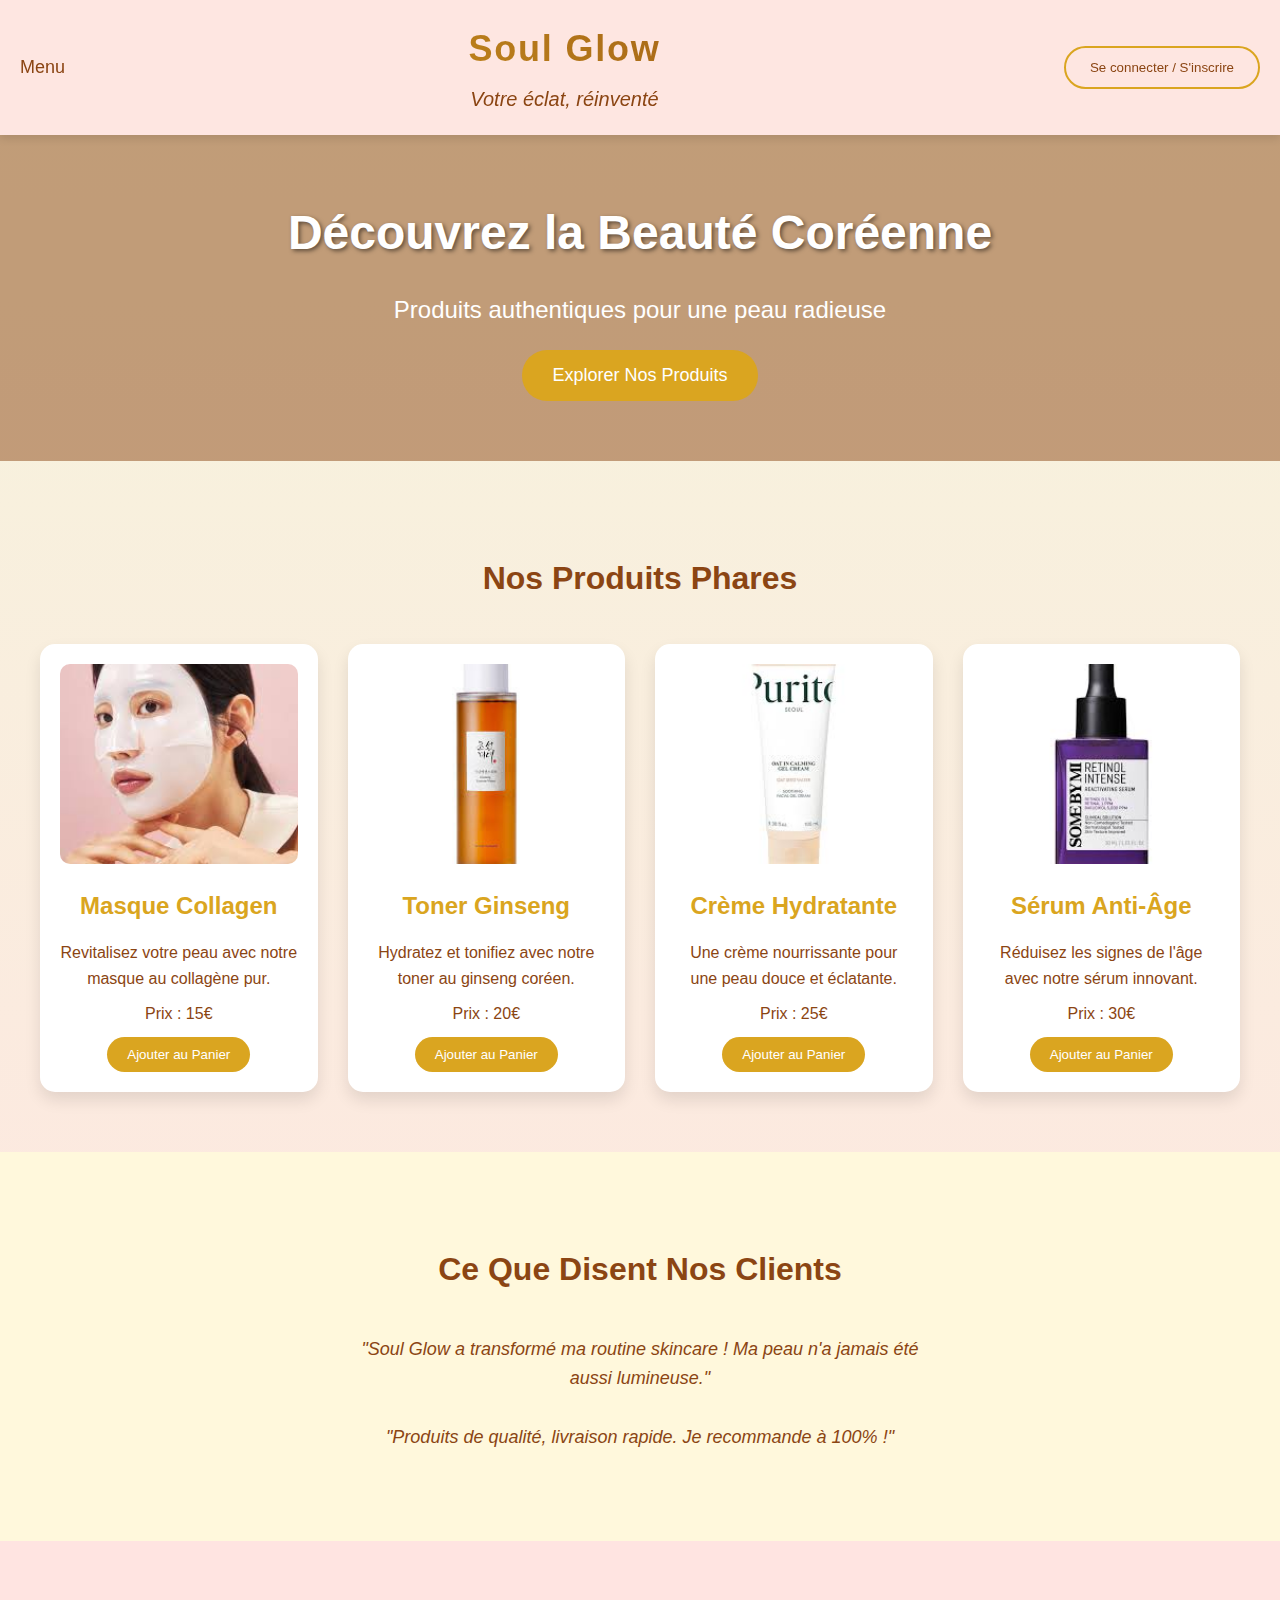
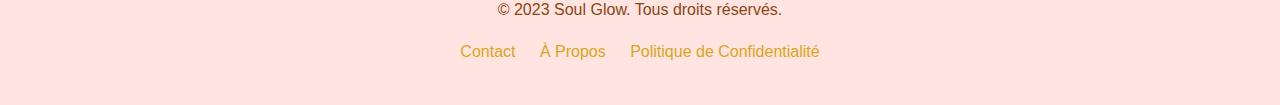
<file: index.html>
<!DOCTYPE html> 
<html>
<head>
<meta http-equiv="Content-Type" 
content="text/html; charset=UTF-8" />
<meta name="viewport" content="width=device-width, initial-scale=1.0">
<title>Soul Glow</title> 
<link href="messtyles.css"media="all"rel="stylesheet"type="text/css"/>
<link href="messtyles copie.css"media="all"rel="stylesheet"type="text/css"/>

</head>
<body>
    <!-- Header -->
    <header>
        <nav>
            Menu
            <div class="dropdown">
                <a href="Masques.html">Masques</a>
                <a href="toners.html">Toners</a>
                <a href="cremes.html">Crèmes</a>
                <a href="serums.html">Sérums</a>
            </div>
        </nav>
        <div class="title-section">
            <h1>Soul Glow</h1>
            <p class="slogan">Votre éclat, réinventé</p>
        </div>
        <button class="auth-button">Se connecter / S'inscrire</button>
    </header>

    <!-- Hero Section -->
    <section class="hero">
        <h2>Découvrez la Beauté Coréenne</h2>
        <p>Produits authentiques pour une peau radieuse</p>
        <button class="cta-button">Explorer Nos Produits</button>
    </section>

    <!-- Products Section -->
    <section class="products" id="products">
        <h3>Nos Produits Phares</h3>
        <div class="product-grid">
            <div class="product">
                <img src="img/masque collagene.jpeg" alt= "masque collagen">
                <h4>Masque Collagen</h4>
                <p>Revitalisez votre peau avec notre masque au collagène pur.</p>
                <p>Prix : 15€</p>
                <button>Ajouter au Panier</button>
            </div>
            <div class="product">
                <img src="img/Toner ginseng.jpeg"="Toner Ginseng">
                <h4>Toner Ginseng</h4>
                <p>Hydratez et tonifiez avec notre toner au ginseng coréen.</p>
                <p>Prix : 20€</p>
                <button>Ajouter au Panier</button>
            </div>
            <div class="product">
                <img src="img/Creme hydratante.jpeg" alt="Crème Hydratante">
                <h4>Crème Hydratante</h4>
                <p>Une crème nourrissante pour une peau douce et éclatante.</p>
                <p>Prix : 25€</p>
                <button>Ajouter au Panier</button>
            </div>
            <div class="product">
                <img src="img/serum anti age .jpeg" alt="Sérum Anti-Âge">
                <h4>Sérum Anti-Âge</h4>
                <p>Réduisez les signes de l'âge avec notre sérum innovant.</p>
                <p>Prix : 30€</p>
                <button>Ajouter au Panier</button>
            </div>
        </div>
    </section>

    <!-- Testimonials Section -->
    <section class="testimonials">
        <h3>Ce Que Disent Nos Clients</h3>
        <div class="testimonial">"Soul Glow a transformé ma routine skincare ! Ma peau n'a jamais été aussi lumineuse."</div>
        <div class="testimonial">"Produits de qualité, livraison rapide. Je recommande à 100% !"</div>
    </section>

    <!-- Footer -->
    <footer>
        <p>&copy; 2023 Soul Glow. Tous droits réservés.</p>
        <a href="#contact">Contact</a>
        <a href="#about">À Propos</a>
        <a href="#privacy">Politique de Confidentialité</a>
    </footer>


   
</body>
</html>
</file>
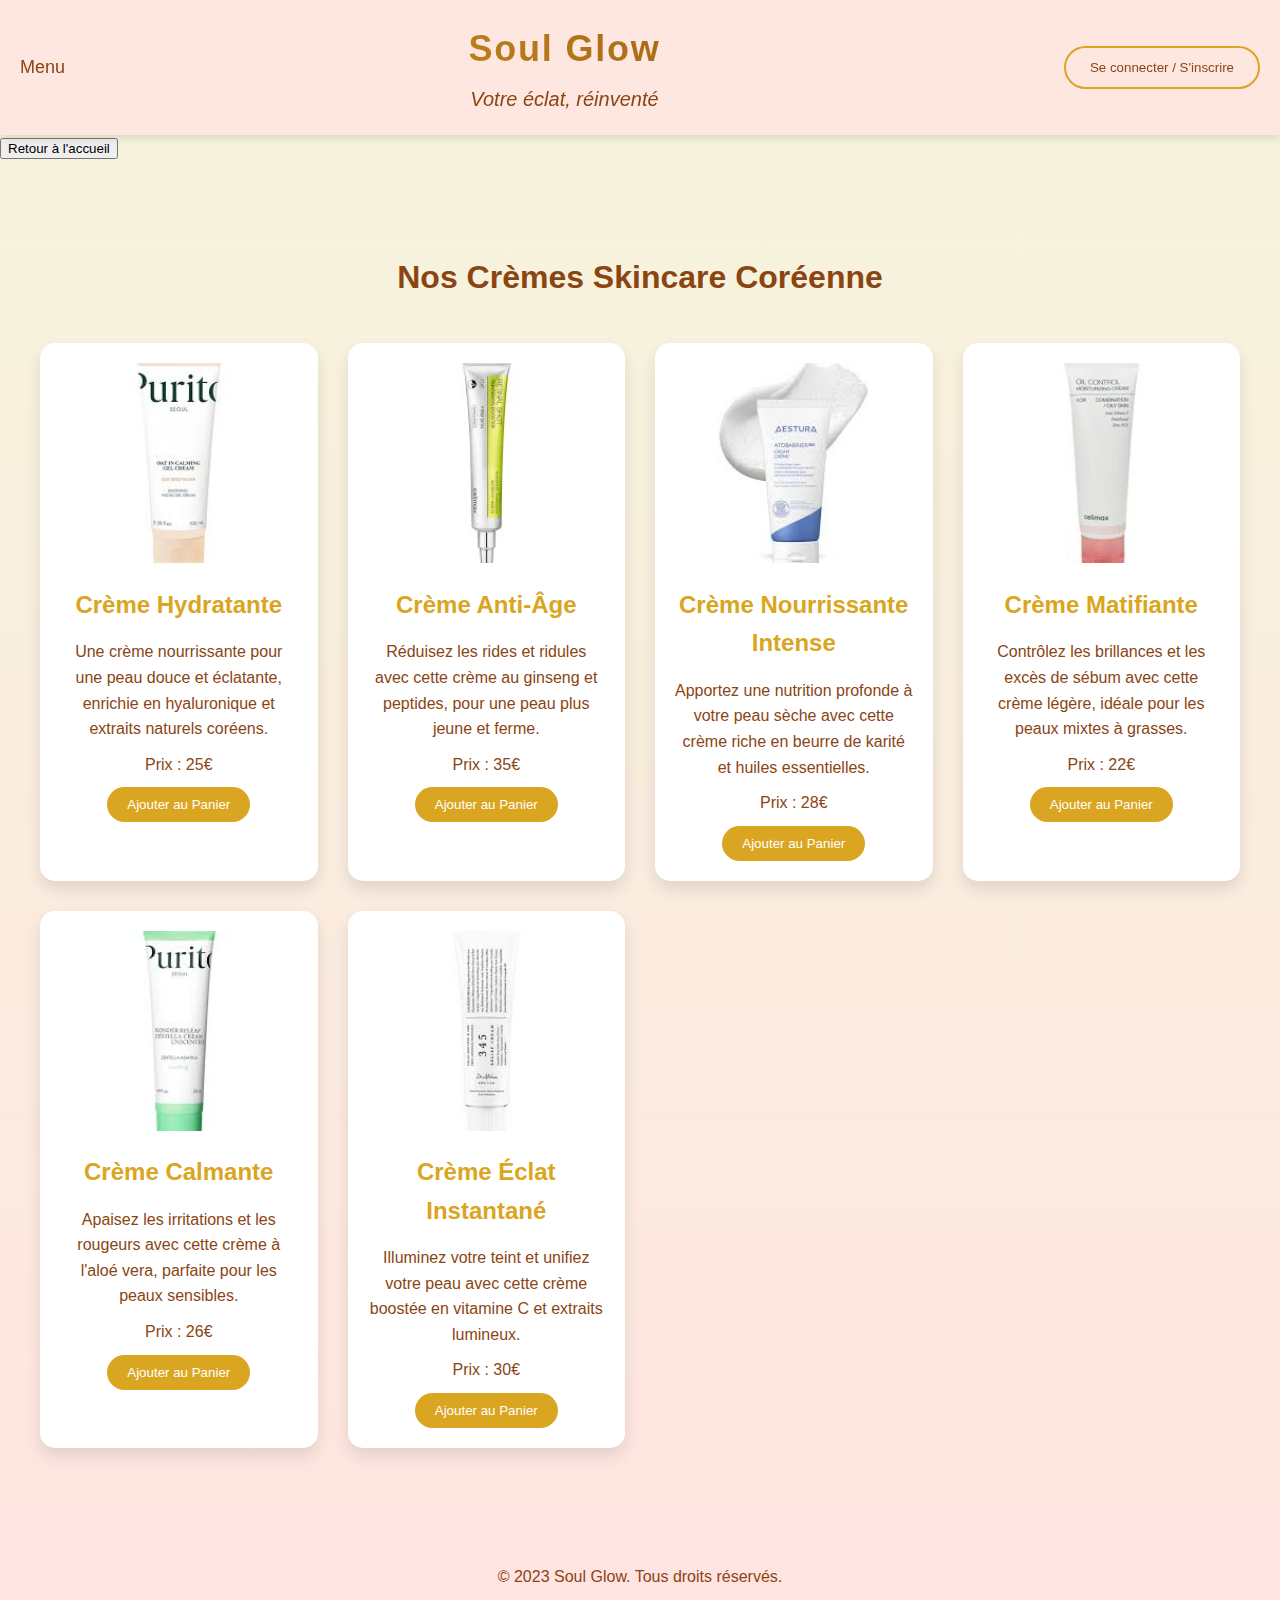
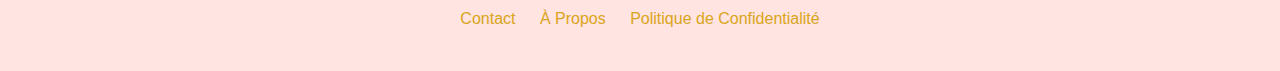
<file: cremes.html>
<!DOCTYPE html> 
<html>
<head>
<meta http-equiv="Content-Type" 
content="text/html; charset=UTF-8" />
<title>Soul Glow</title> 
<link href="messtyles.css"media="all"rel="stylesheet"type="text/css"/>
<link href="messtyles copie.css"media="all"rel="stylesheet"type="text/css"/>
    
</head>
<body>
    <!-- Header -->
    <header>
        <nav>
            Menu
            <div class="dropdown">
                <a href="Masques.html">Masques</a>
                <a href="toners.html">Toners</a>
                <a href="cremes.html">Crèmes</a>
                <a href="serums.html">Sérums</a>
            </div>
        </nav>
        <div class="title-section">
            <h1>Soul Glow</h1>
            <p class="slogan">Votre éclat, réinventé</p>
        </div>
        <button class="auth-button">Se connecter / S'inscrire</button>
    </header>

    <!-- Back Button -->
    <button class="back-button" onclick="window.location.href='SoulGlow.html'">Retour à l'accueil</button>

    <!-- Products Section -->
    <section class="products">
        <h3>Nos Crèmes Skincare Coréenne</h3>
        <div class="product-grid">
            <div class="product">
                <img src="img/Creme hydratante.jpeg" alt="Crème Hydratante">
                <h4>Crème Hydratante</h4>
                <p>Une crème nourrissante pour une peau douce et éclatante, enrichie en hyaluronique et extraits naturels coréens.</p>
                <p>Prix : 25€</p>
                <button onclick="addToCart('Crème Hydratante', 25)">Ajouter au Panier</button>
            </div>
            <div class="product">
                <img src="img/creme anti age .jpeg" alt="Crème Anti-Âge">
                <h4>Crème Anti-Âge</h4>
                <p>Réduisez les rides et ridules avec cette crème au ginseng et peptides, pour une peau plus jeune et ferme.</p>
                <p>Prix : 35€</p>
                <button onclick="addToCart('Crème Anti-Âge', 35)">Ajouter au Panier</button>
            </div>
            <div class="product">
                <img src="img/creme nourissante intense .jpeg" alt="Crème Nourrissante">
                <h4>Crème Nourrissante Intense</h4>
                <p>Apportez une nutrition profonde à votre peau sèche avec cette crème riche en beurre de karité et huiles essentielles.</p>
                <p>Prix : 28€</p>
                <button onclick="addToCart('Crème Nourrissante Intense', 28)">Ajouter au Panier</button>
            </div>
            <div class="product">
                <img src="img/creme matifiant .jpeg" alt="Crème Matifiante">
                <h4>Crème Matifiante</h4>
                <p>Contrôlez les brillances et les excès de sébum avec cette crème légère, idéale pour les peaux mixtes à grasses.</p>
                <p>Prix : 22€</p>
                <button onclick="addToCart('Crème Matifiante', 22)">Ajouter au Panier</button>
            </div>
            <div class="product">
                <img src="img/creme calmante.jpeg" alt="Crème Calmante">
                <h4>Crème Calmante</h4>
                <p>Apaisez les irritations et les rougeurs avec cette crème à l'aloé vera, parfaite pour les peaux sensibles.</p>
                <p>Prix : 26€</p>
                <button onclick="addToCart('Crème Calmante', 26)">Ajouter au Panier</button>
            </div>
            <div class="product">
                <img src="img/creme eclat .jpeg" alt="Crème Éclat">
                <h4>Crème Éclat Instantané</h4>
                <p>Illuminez votre teint et unifiez votre peau avec cette crème boostée en vitamine C et extraits lumineux.</p>
                <p>Prix : 30€</p>
                <button onclick="addToCart('Crème Éclat Instantané', 30)">Ajouter au Panier</button>
            </div>
        </div>
    </section>

    <!-- Footer -->
    <footer>
        <p>&copy; 2023 Soul Glow. Tous droits réservés.</p>
        <a href="#contact">Contact</a>
        <a href="#about">À Propos</a>
        <a href="#privacy">Politique de Confidentialité</a>
    </footer>

    
</body>
</html>
</file>
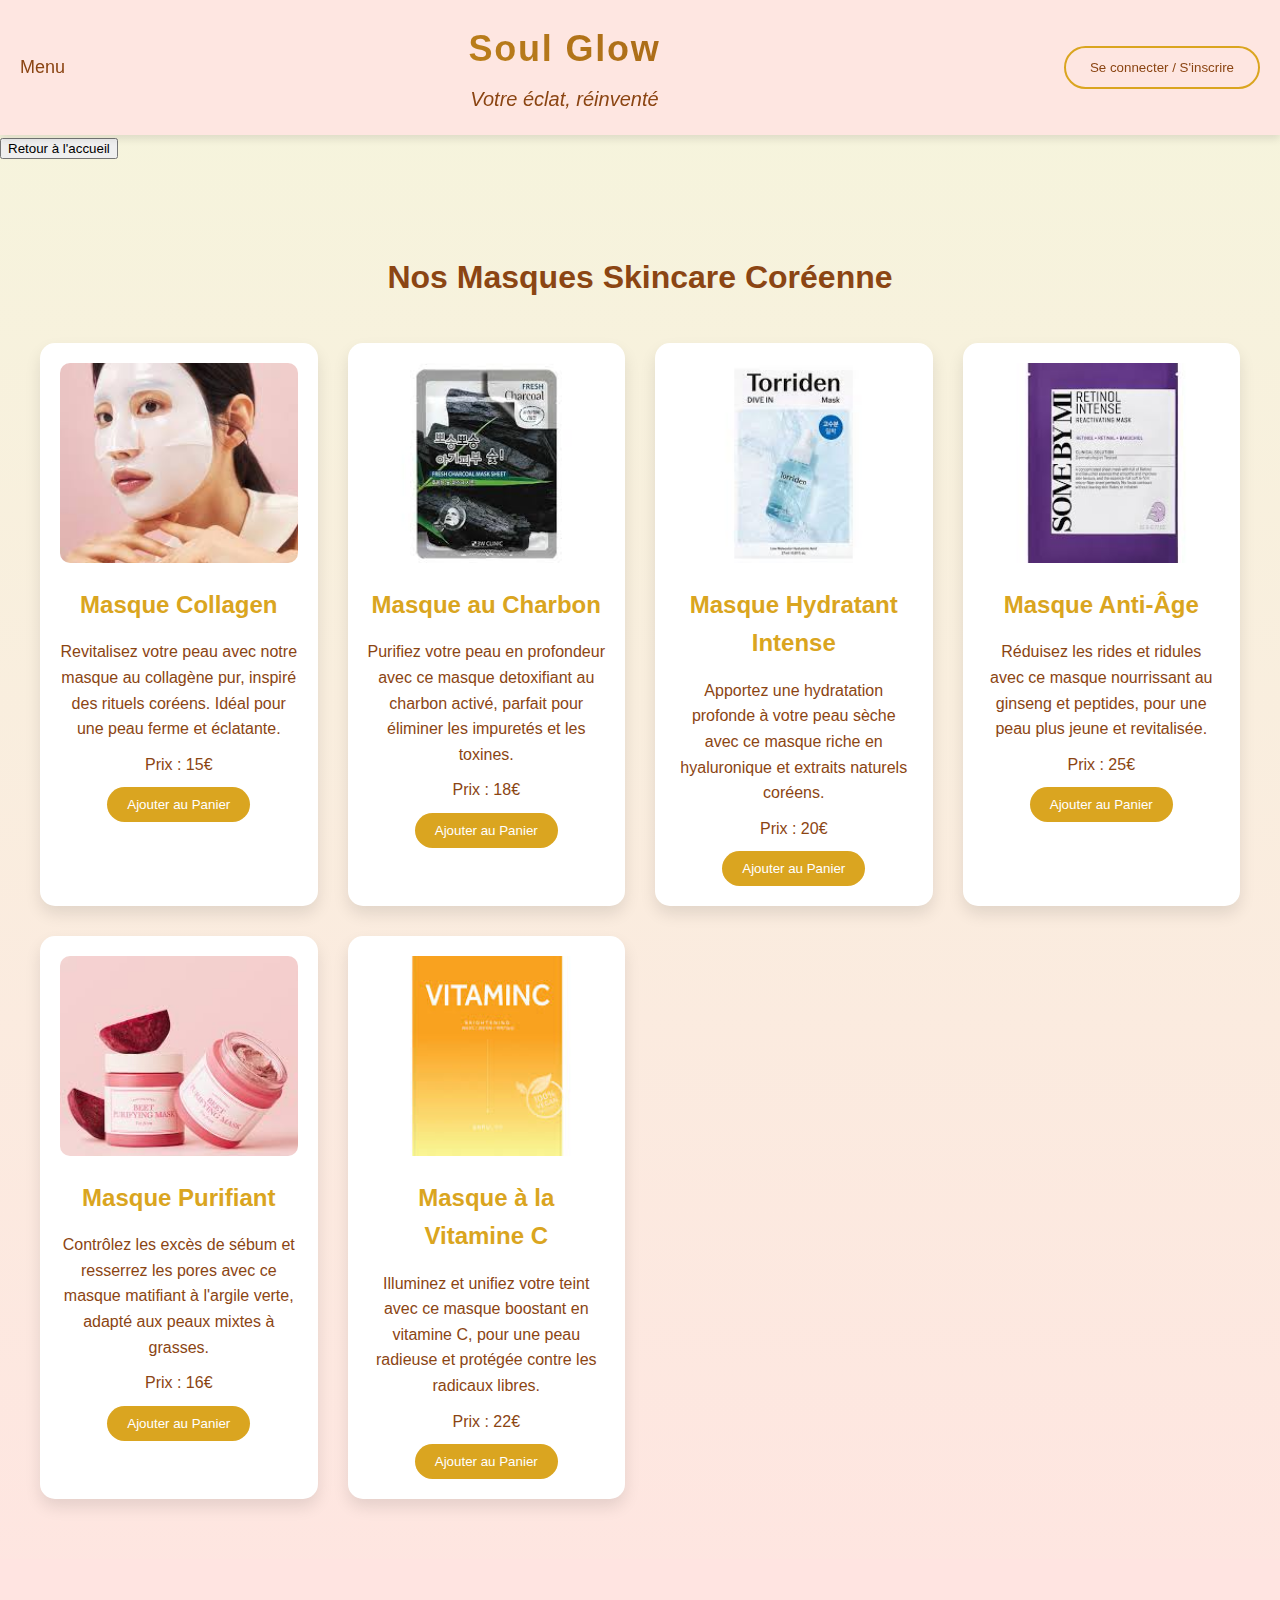
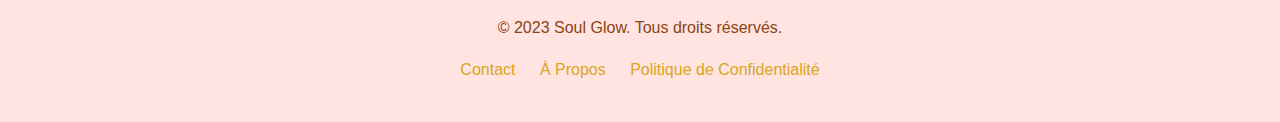
<file: Masques.html>
<!DOCTYPE html> 
<html>
<head>
<meta http-equiv="Content-Type" 
content="text/html; charset=UTF-8" />
<title>Soul Glow</title> 
<link href="messtyles.css"media="all"rel="stylesheet"type="text/css"/>
<link href="messtyles copie.css"media="all"rel="stylesheet"type="text/css"/>
    
</head>
<body>
    <!-- Header -->
    <header>
        <nav>
            Menu
            <div class="dropdown">
                <a href="Masques.html">Masques</a>
                <a href="toners.html">Toners</a>
                <a href="cremes.html">Crèmes</a>
                <a href="serums.html">Sérums</a>
            </div>
        </nav>
        <div class="title-section">
            <h1>Soul Glow</h1>
            <p class="slogan">Votre éclat, réinventé</p>
        </div>
        <button class="auth-button">Se connecter / S'inscrire</button>
    </header>

    <!-- Back Button -->
    <button class="back-button" onclick="window.location.href='SoulGlow.html'">Retour à l'accueil</button>

    <!-- Products Section -->
    <section class="products">
        <h3>Nos Masques Skincare Coréenne</h3>
        <div class="product-grid">
            <div class="product">
                <img src="img/masque collagene.jpeg" alt="Masque Collagen">
                <h4>Masque Collagen</h4>
                <p>Revitalisez votre peau avec notre masque au collagène pur, inspiré des rituels coréens. Idéal pour une peau ferme et éclatante.</p>
                <p>Prix : 15€</p>
                <button>Ajouter au Panier</button>
            </div>
            <div class="product">
                <img src="img/masque charbon.jpeg" alt="Masque au Charbon">
                <h4>Masque au Charbon</h4>
                <p>Purifiez votre peau en profondeur avec ce masque detoxifiant au charbon activé, parfait pour éliminer les impuretés et les toxines.</p>
                <p>Prix : 18€</p>
                <button>Ajouter au Panier</button>
            </div>
            <div class="product">
                <img src="img/masque hydratante .jpeg" alt="Masque Hydratant">
                <h4>Masque Hydratant Intense</h4>
                <p>Apportez une hydratation profonde à votre peau sèche avec ce masque riche en hyaluronique et extraits naturels coréens.</p>
                <p>Prix : 20€</p>
                <button>Ajouter au Panier</button>
            </div>
            <div class="product">
                <img src="img/masque anti-age.jpeg" alt="Masque Anti-Âge">
                <h4>Masque Anti-Âge</h4>
                <p>Réduisez les rides et ridules avec ce masque nourrissant au ginseng et peptides, pour une peau plus jeune et revitalisée.</p>
                <p>Prix : 25€</p>
                <button>Ajouter au Panier</button>
            </div>
            <div class="product">
                <img src="img/masque purifiant .jpeg" alt="Masque Purifiant">
                <h4>Masque Purifiant</h4>
                <p>Contrôlez les excès de sébum et resserrez les pores avec ce masque matifiant à l'argile verte, adapté aux peaux mixtes à grasses.</p>
                <p>Prix : 16€</p>
                <button>Ajouter au Panier</button>
            </div>
            <div class="product">
                <img src="img/masque vitamin c.jpeg" alt="Masque Vitamine C">
                <h4>Masque à la Vitamine C</h4>
                <p>Illuminez et unifiez votre teint avec ce masque boostant en vitamine C, pour une peau radieuse et protégée contre les radicaux libres.</p>
                <p>Prix : 22€</p>
                <button>Ajouter au Panier</button>
            </div>
        </div>
    </section>

    <!-- Footer -->
    <footer>
        <p>&copy; 2023 Soul Glow. Tous droits réservés.</p>
        <a href="#contact">Contact</a>
        <a href="#about">À Propos</a>
        <a href="#privacy">Politique de Confidentialité</a>
    </footer>


    
</body>
</html>
</file>
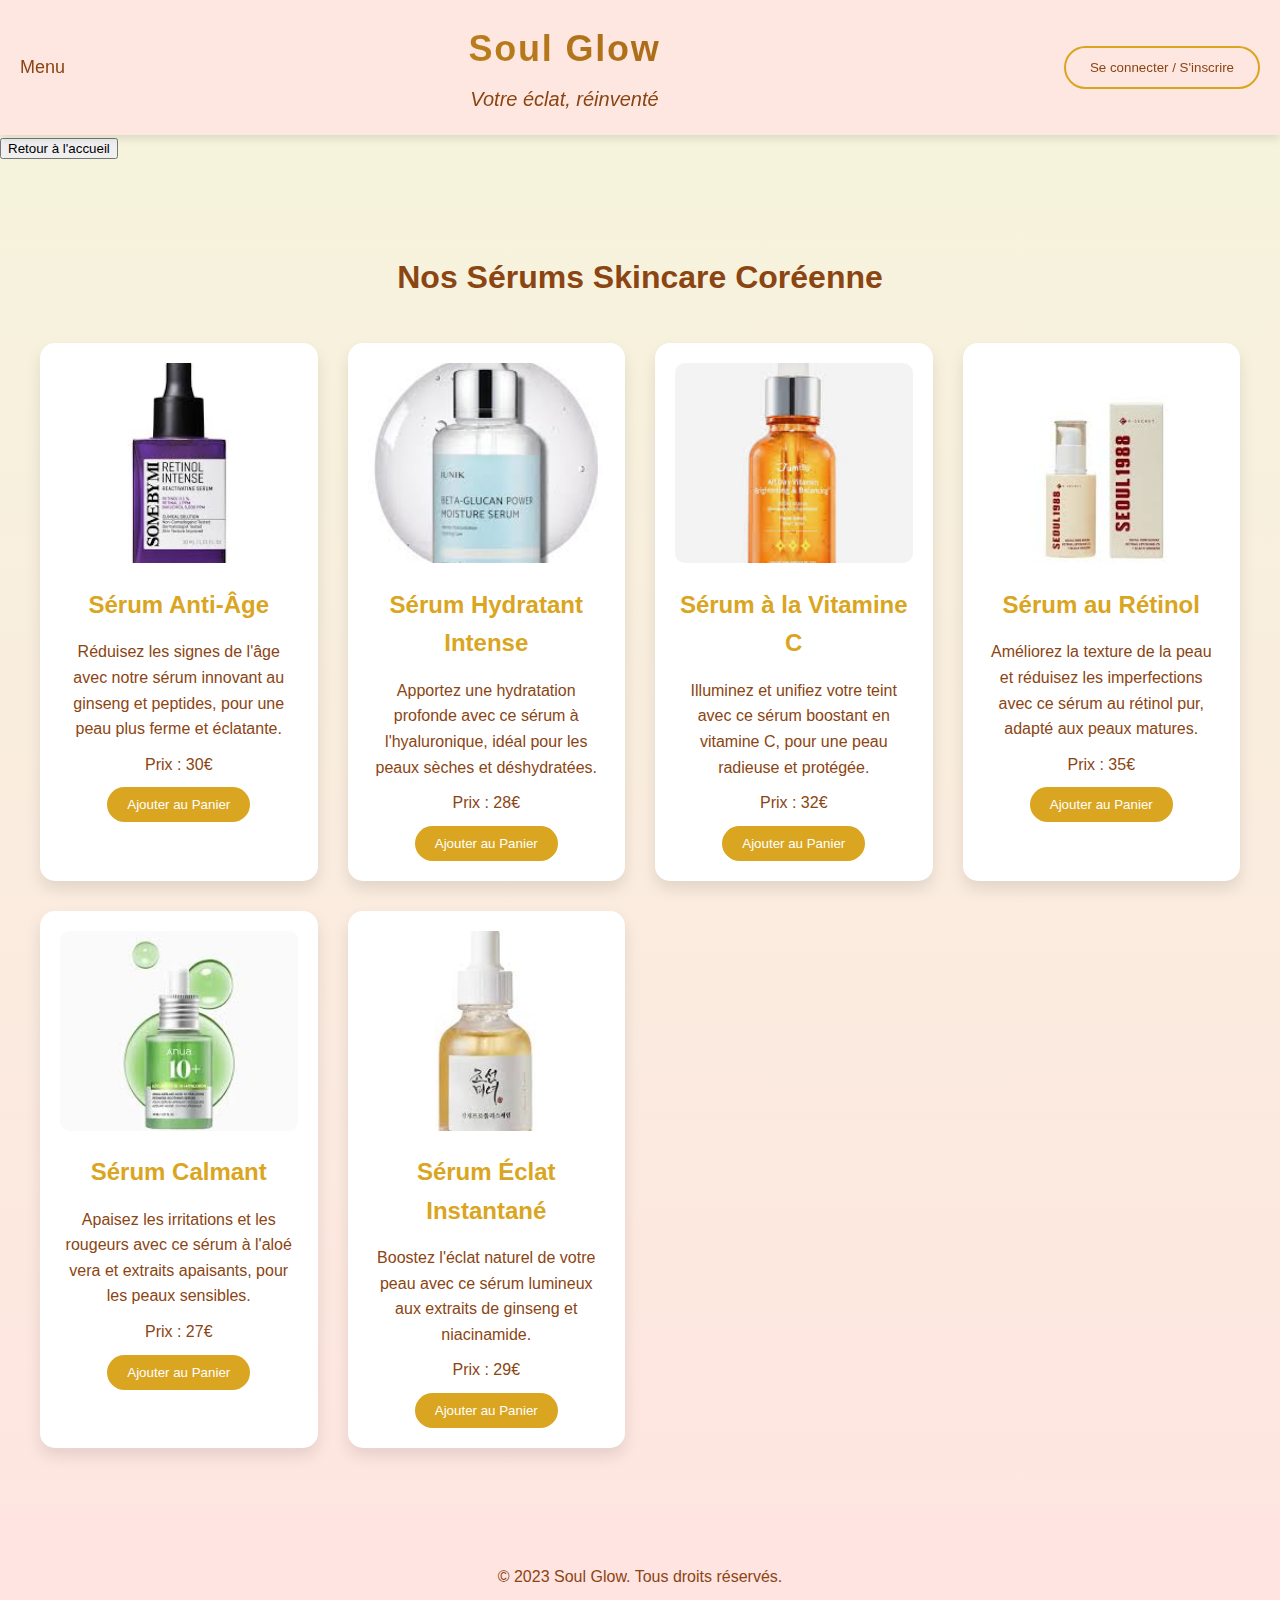
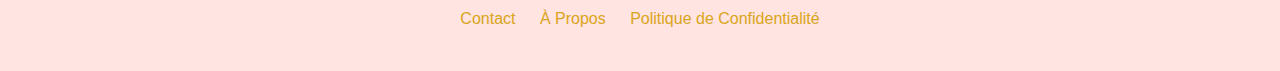
<file: serums.html>
<!DOCTYPE html> 
<html>
<head>
<meta http-equiv="Content-Type" 
content="text/html; charset=UTF-8" />
<title>Soul Glow</title> 
<link href="messtyles.css"media="all"rel="stylesheet"type="text/css"/>
<link href="messtyles copie.css"media="all"rel="stylesheet"type="text/css"/>
    
</head>
<body>
    <!-- Header -->
    <header>
        <nav>
            Menu
            <div class="dropdown">
                <a href="Masques.html">Masques</a>
                <a href="toners.html">Toners</a>
                <a href="cremes.html">Crèmes</a>
                <a href="serums.html">Sérums</a>
            </div>
        </nav>
        <div class="title-section">
            <h1>Soul Glow</h1>
            <p class="slogan">Votre éclat, réinventé</p>
        </div>
        <button class="auth-button">Se connecter / S'inscrire</button>
    </header>

    <!-- Back Button -->
    <button class="back-button" onclick="window.location.href='SoulGlow.html'">Retour à l'accueil</button>
    <!-- Products Section -->
    <section class="products">
        <h3>Nos Sérums Skincare Coréenne</h3>
        <div class="product-grid">
            <div class="product">
                <img src="img/serum anti age .jpeg" alt="Sérum Anti-Âge">
                <h4>Sérum Anti-Âge</h4>
                <p>Réduisez les signes de l'âge avec notre sérum innovant au ginseng et peptides, pour une peau plus ferme et éclatante.</p>
                <p>Prix : 30€</p>
                <button onclick="addToCart('Sérum Anti-Âge', 30)">Ajouter au Panier</button>
            </div>
            <div class="product">
                <img src="img/serum hydratant intense.jpeg" alt="Sérum Hydratant">
                <h4>Sérum Hydratant Intense</h4>
                <p>Apportez une hydratation profonde avec ce sérum à l'hyaluronique, idéal pour les peaux sèches et déshydratées.</p>
                <p>Prix : 28€</p>
                <button onclick="addToCart('Sérum Hydratant Intense', 28)">Ajouter au Panier</button>
            </div>
            <div class="product">
                <img src="img/serum vitamin c.jpeg" alt="Sérum Vitamine C">
                <h4>Sérum à la Vitamine C</h4>
                <p>Illuminez et unifiez votre teint avec ce sérum boostant en vitamine C, pour une peau radieuse et protégée.</p>
                <p>Prix : 32€</p>
                <button onclick="addToCart('Sérum à la Vitamine C', 32)">Ajouter au Panier</button>
            </div>
            <div class="product">
                <img src="img/serum retinol.jpeg" alt="Sérum Rétinol">
                <h4>Sérum au Rétinol</h4>
                <p>Améliorez la texture de la peau et réduisez les imperfections avec ce sérum au rétinol pur, adapté aux peaux matures.</p>
                <p>Prix : 35€</p>
                <button onclick="addToCart('Sérum au Rétinol', 35)">Ajouter au Panier</button>
            </div>
            <div class="product">
                <img src="img/serum calmant.jpeg" alt="Sérum Calmant">
                <h4>Sérum Calmant</h4>
                <p>Apaisez les irritations et les rougeurs avec ce sérum à l'aloé vera et extraits apaisants, pour les peaux sensibles.</p>
                <p>Prix : 27€</p>
                <button onclick="addToCart('Sérum Calmant', 27)">Ajouter au Panier</button>
            </div>
            <div class="product">
                <img src="img/serum eclat .jpeg" alt="Sérum Éclat">
                <h4>Sérum Éclat Instantané</h4>
                <p>Boostez l'éclat naturel de votre peau avec ce sérum lumineux aux extraits de ginseng et niacinamide.</p>
                <p>Prix : 29€</p>
                <button onclick="addToCart('Sérum Éclat Instantané', 29)">Ajouter au Panier</button>
            </div>
        </div>
    </section>

    <!-- Footer -->
    <footer>
        <p>&copy; 2023 Soul Glow. Tous droits réservés.</p>
        <a href="#contact">Contact</a>
        <a href="#about">À Propos</a>
        <a href="#privacy">Politique de Confidentialité</a>
    </footer>

   
</body>
</html>
</file>
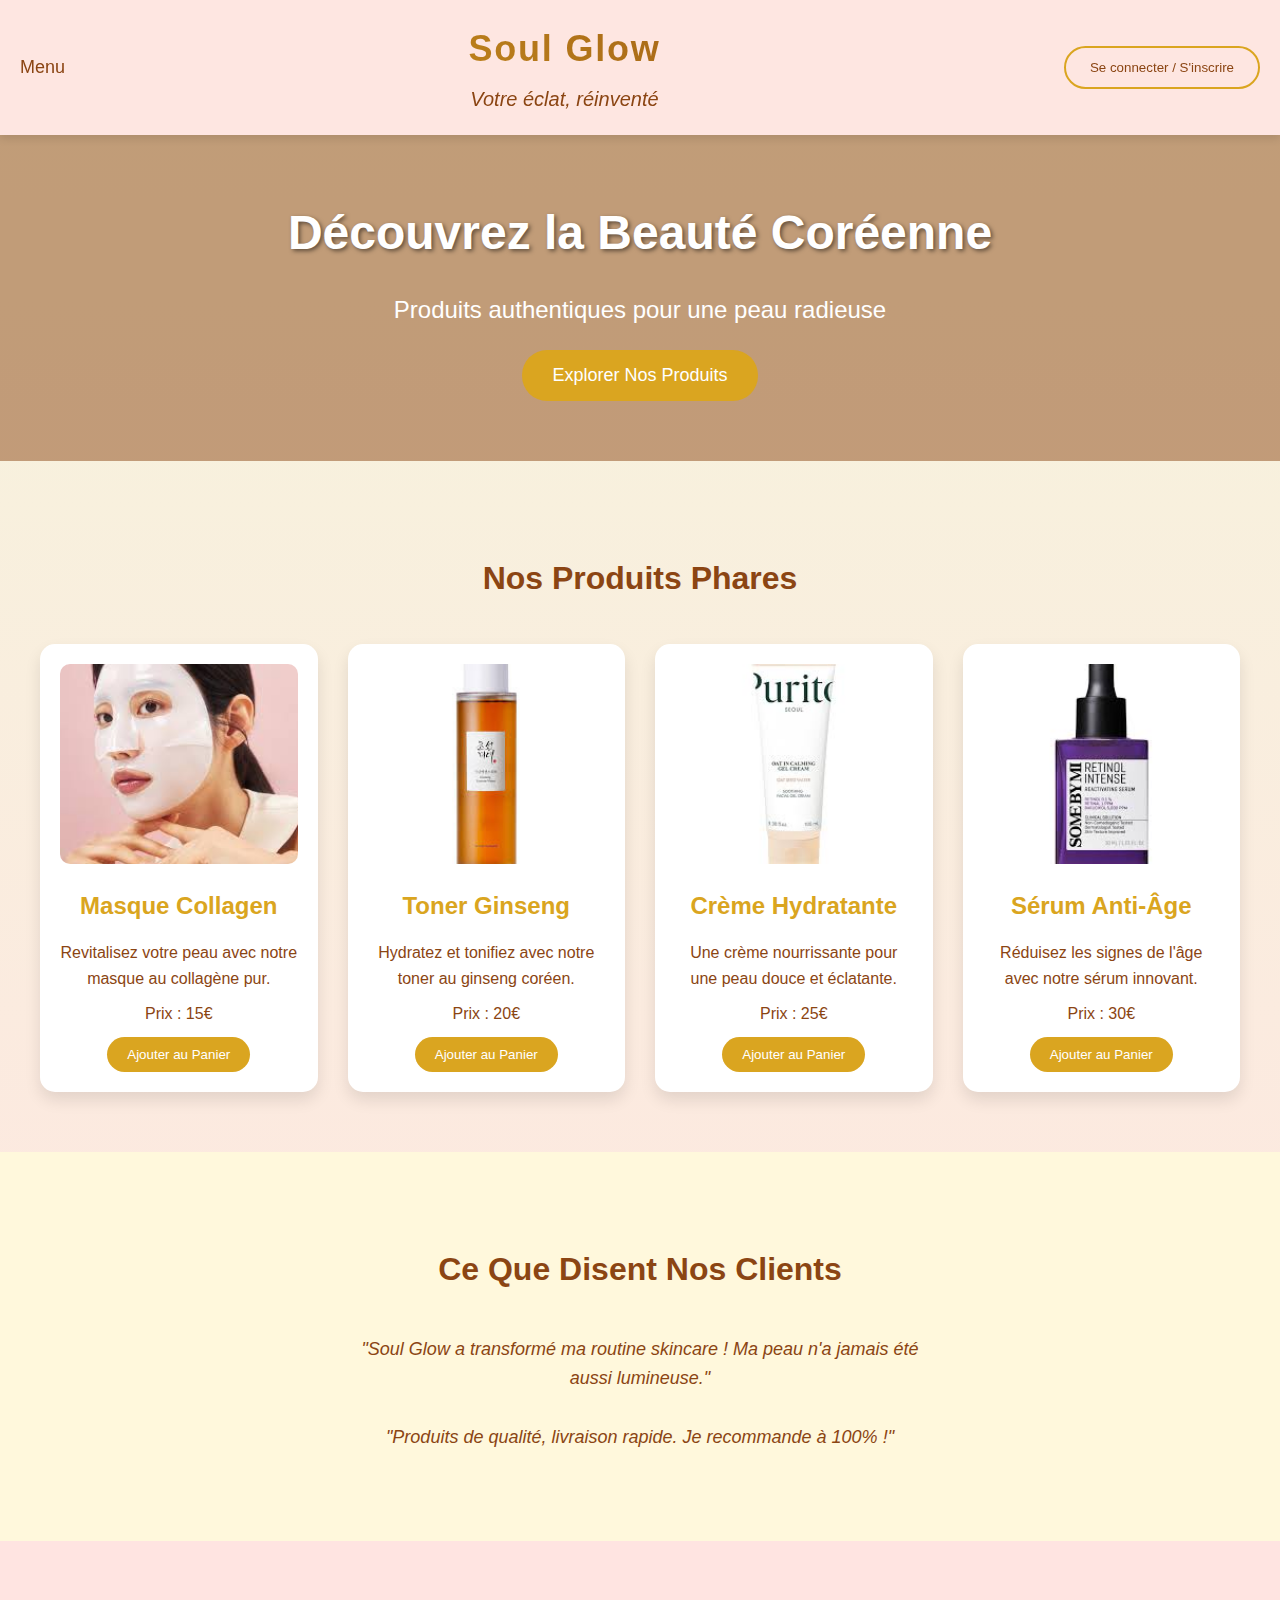
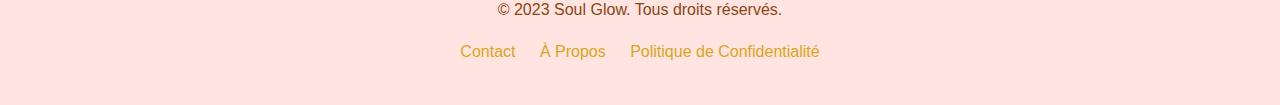
<file: SoulGlow.html>
<!DOCTYPE html> 
<html>
<head>
<meta http-equiv="Content-Type" 
content="text/html; charset=UTF-8" />
<meta name="viewport" content="width=device-width, initial-scale=1.0">
<title>Soul Glow</title> 
<link href="messtyles.css"media="all"rel="stylesheet"type="text/css"/>
<link href="messtyles copie.css"media="all"rel="stylesheet"type="text/css"/>

</head>
<body>
    <!-- Header -->
    <header>
        <nav>
            Menu
            <div class="dropdown">
                <a href="Masques.html">Masques</a>
                <a href="toners.html">Toners</a>
                <a href="cremes.html">Crèmes</a>
                <a href="serums.html">Sérums</a>
            </div>
        </nav>
        <div class="title-section">
            <h1>Soul Glow</h1>
            <p class="slogan">Votre éclat, réinventé</p>
        </div>
        <button class="auth-button">Se connecter / S'inscrire</button>
    </header>

    <!-- Hero Section -->
    <section class="hero">
        <h2>Découvrez la Beauté Coréenne</h2>
        <p>Produits authentiques pour une peau radieuse</p>
        <button class="cta-button">Explorer Nos Produits</button>
    </section>

    <!-- Products Section -->
    <section class="products" id="products">
        <h3>Nos Produits Phares</h3>
        <div class="product-grid">
            <div class="product">
                <img src="img/masque collagene.jpeg" alt= "masque collagen">
                <h4>Masque Collagen</h4>
                <p>Revitalisez votre peau avec notre masque au collagène pur.</p>
                <p>Prix : 15€</p>
                <button>Ajouter au Panier</button>
            </div>
            <div class="product">
                <img src="img/Toner ginseng.jpeg"="Toner Ginseng">
                <h4>Toner Ginseng</h4>
                <p>Hydratez et tonifiez avec notre toner au ginseng coréen.</p>
                <p>Prix : 20€</p>
                <button>Ajouter au Panier</button>
            </div>
            <div class="product">
                <img src="img/Creme hydratante.jpeg" alt="Crème Hydratante">
                <h4>Crème Hydratante</h4>
                <p>Une crème nourrissante pour une peau douce et éclatante.</p>
                <p>Prix : 25€</p>
                <button>Ajouter au Panier</button>
            </div>
            <div class="product">
                <img src="img/serum anti age .jpeg" alt="Sérum Anti-Âge">
                <h4>Sérum Anti-Âge</h4>
                <p>Réduisez les signes de l'âge avec notre sérum innovant.</p>
                <p>Prix : 30€</p>
                <button>Ajouter au Panier</button>
            </div>
        </div>
    </section>

    <!-- Testimonials Section -->
    <section class="testimonials">
        <h3>Ce Que Disent Nos Clients</h3>
        <div class="testimonial">"Soul Glow a transformé ma routine skincare ! Ma peau n'a jamais été aussi lumineuse."</div>
        <div class="testimonial">"Produits de qualité, livraison rapide. Je recommande à 100% !"</div>
    </section>

    <!-- Footer -->
    <footer>
        <p>&copy; 2023 Soul Glow. Tous droits réservés.</p>
        <a href="#contact">Contact</a>
        <a href="#about">À Propos</a>
        <a href="#privacy">Politique de Confidentialité</a>
    </footer>


   
</body>
</html>
</file>
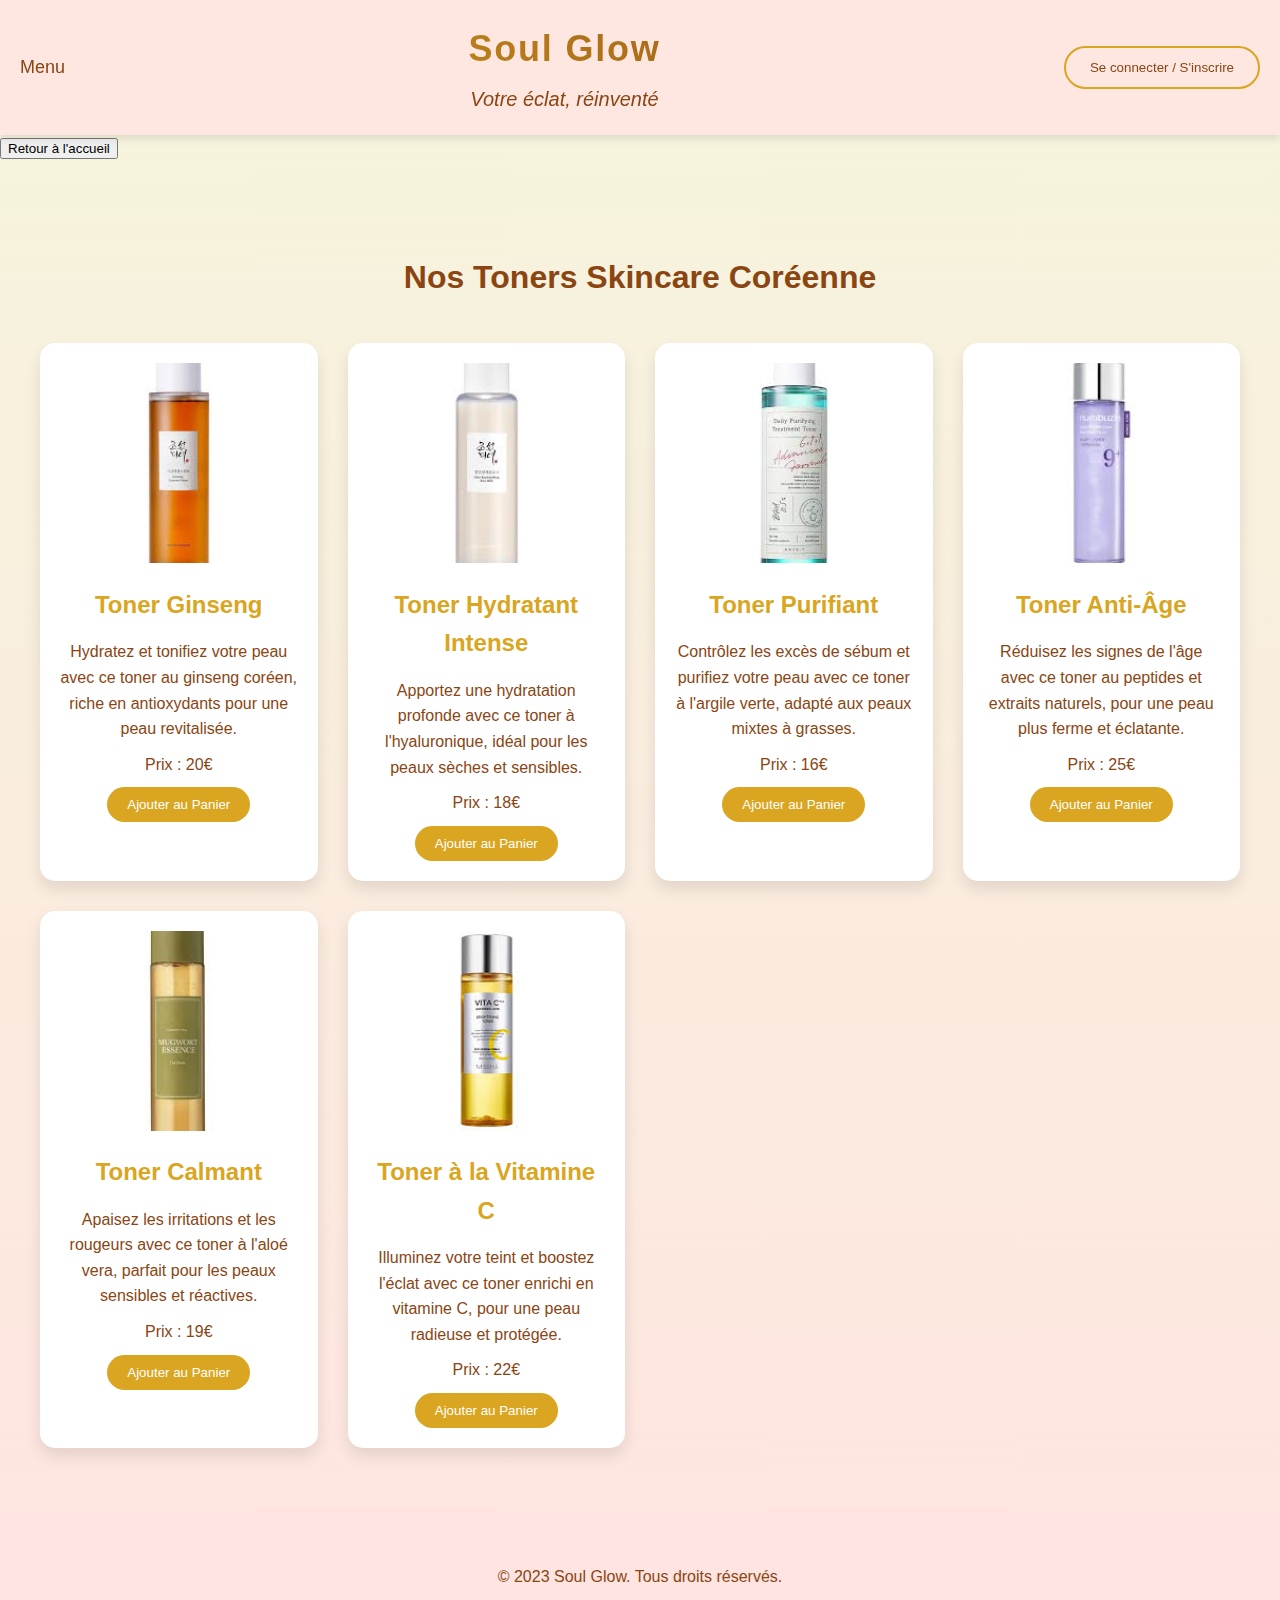
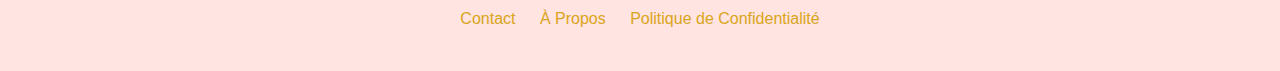
<file: toners.html>
<!DOCTYPE html> 
<html>
<head>
<meta http-equiv="Content-Type" 
content="text/html; charset=UTF-8" />
<title>Soul Glow</title> 
<link href="messtyles.css"media="all"rel="stylesheet"type="text/css"/>
<link href="messtyles copie.css"media="all"rel="stylesheet"type="text/css"/>
    
</head>
<body>
    <!-- Header -->
    <header>
        <nav>
            Menu
            <div class="dropdown">
                <a href="Masques.html">Masques</a>
                <a href="toners.html">Toners</a>
                <a href="cremes.html">Crèmes</a>
                <a href="serums.html">Sérums</a>
            </div>
        </nav>
        <div class="title-section">
            <h1>Soul Glow</h1>
            <p class="slogan">Votre éclat, réinventé</p>
        </div>
        
            <button class="auth-button">Se connecter / S'inscrire</button>
        </div>
    </header>

     <!-- Back Button -->
   <button class="back-button" onclick="window.location.href='SoulGlow.html'">Retour à l'accueil</button>

  <!-- Products Section -->
    <section class="products">
        <h3>Nos Toners Skincare Coréenne</h3>
        <div class="product-grid">
            <div class="product">
                <img src="img/Toner ginseng.jpeg" alt="Toner Ginseng">
                <h4>Toner Ginseng</h4>
                <p>Hydratez et tonifiez votre peau avec ce toner au ginseng coréen, riche en antioxydants pour une peau revitalisée.</p>
                <p>Prix : 20€</p>
                <button onclick="addToCart('Toner Ginseng', 20)">Ajouter au Panier</button>
            </div>
            <div class="product">
                <img src="img/toner hydratant .jpeg" alt="Toner Hydratant">
                <h4>Toner Hydratant Intense</h4>
                <p>Apportez une hydratation profonde avec ce toner à l'hyaluronique, idéal pour les peaux sèches et sensibles.</p>
                <p>Prix : 18€</p>
                <button onclick="addToCart('Toner Hydratant Intense', 18)">Ajouter au Panier</button>
            </div>
            <div class="product">
                <img src="img/Toner purifiant .jpeg" alt="Toner Purifiant">
                <h4>Toner Purifiant</h4>
                <p>Contrôlez les excès de sébum et purifiez votre peau avec ce toner à l'argile verte, adapté aux peaux mixtes à grasses.</p>
                <p>Prix : 16€</p>
                <button onclick="addToCart('Toner Purifiant', 16)">Ajouter au Panier</button>
            </div>
            <div class="product">
                <img src="img/toner anti age .jpeg" alt="Toner Anti-Âge">
                <h4>Toner Anti-Âge</h4>
                <p>Réduisez les signes de l'âge avec ce toner au peptides et extraits naturels, pour une peau plus ferme et éclatante.</p>
                <p>Prix : 25€</p>
                <button onclick="addToCart('Toner Anti-Âge', 25)">Ajouter au Panier</button>
            </div>
            <div class="product">
                <img src="img/toner calmant .jpeg" alt="Toner Calmant">
                <h4>Toner Calmant</h4>
                <p>Apaisez les irritations et les rougeurs avec ce toner à l'aloé vera, parfait pour les peaux sensibles et réactives.</p>
                <p>Prix : 19€</p>
                <button onclick="addToCart('Toner Calmant', 19)">Ajouter au Panier</button>
            </div>
            <div class="product">
                <img src="img/toner vitamin c.jpeg" alt="Toner Vitamine C">
                <h4>Toner à la Vitamine C</h4>
                <p>Illuminez votre teint et boostez l'éclat avec ce toner enrichi en vitamine C, pour une peau radieuse et protégée.</p>
                <p>Prix : 22€</p>
                <button onclick="addToCart('Toner à la Vitamine C', 22)">Ajouter au Panier</button>
            </div>
        </div>
    </section>

    <!-- Footer -->
    <footer>
        <p>&copy; 2023 Soul Glow. Tous droits réservés.</p>
        <a href="#contact">Contact</a>
        <a href="#about">À Propos</a>
        <a href="#privacy">Politique de Confidentialité</a>
    </footer>


    
</body>
</html>
</file>
<file: messtyles.css>
@media (min-width: 769px) {
    body {
        font-family: 'Arial', sans-serif;
        margin: 0;
        padding: 0;
        background: linear-gradient(to bottom, #f5f5dc 0%, #ffe4e1 100%); /* Gradient nude */
        color: #8b4513;
        line-height: 1.6;
        min-height: 100vh;
    }
    header {
        background-color: rgba(255, 228, 225, 0.9); /* Semi-transparent rose */
        padding: 20px;
        display: flex;
        justify-content: space-between;
        align-items: center;
        box-shadow: 0 4px 8px rgba(0,0,0,0.1);
        position: sticky;
        top: 0;
        z-index: 10;
    }
    nav {
        font-size: 18px;
        font-weight: 500;
        cursor: pointer;
        position: relative;
    }
    .dropdown {
        display: none;
        position: absolute;
        top: 100%;
        left: 0;
        background-color: #fff8dc;
        border: 1px solid #daa520;
        border-radius: 8px;
        padding: 10px;
        min-width: 200px;
        box-shadow: 0 4px 8px rgba(0,0,0,0.1);
        z-index: 1;
    }
    nav:hover .dropdown {
        display: block;
    }
    .dropdown a {
        display: block;
        color: #8b4513;
        text-decoration: none;
        padding: 8px 0;
        transition: color 0.3s;
    }
    .dropdown a:hover {
        color: #daa520;
    }
    .title-section {
        text-align: center;
        flex: 1;
    }
    h1 {
        font-size: 36px;
        font-weight: 700;
        letter-spacing: 0.05em;
        margin: 0;
        background: linear-gradient(45deg, #daa520, #8b4513);
        -webkit-background-clip: text;
        -webkit-text-fill-color: transparent;
    }
    .slogan {
        font-size: 20px;
        font-weight: 300;
        margin: 5px 0 0 0;
        font-style: italic;
    }
    .auth-button {
        padding: 12px 24px;
        border: 2px solid #daa520;
        background: transparent;
        color: #8b4513;
        cursor: pointer;
        border-radius: 25px;
        transition: all 0.3s;
    }
    .auth-button:hover {
        background: #daa520;
        color: white;
        transform: scale(1.05);
    }
    .hero {
        text-align: center;
        padding: 60px 20px;
        background: url('https://images.unsplash.com/photo-1556228720-195a672e8a03?ixlib=rb-4.0.3&ixid=M3wxMjA3fDB8MHxwaG90by1wYWdlfHx8fGVufDB8fHx8fA%3D%3D&auto=format&fit=crop&w=1200&q=80') no-repeat center center;
        background-size: cover;
        color: white;
        position: relative;
    }
    .hero::before {
        content: '';
        position: absolute;
        top: 0;
        left: 0;
        right: 0;
        bottom: 0;
        background: rgba(139, 69, 19, 0.5); /* Overlay rose nude */
    }
    .hero h2 {
        position: relative;
        z-index: 1;
        font-size: 48px;
        margin: 0;
        text-shadow: 2px 2px 4px rgba(0,0,0,0.5);
    }
    .hero p {
        position: relative;
        z-index: 1;
        font-size: 24px;
        margin: 20px 0;
    }
    .cta-button {
        position: relative;
        z-index: 1;
        padding: 15px 30px;
        background: #daa520;
        color: white;
        border: none;
        border-radius: 25px;
        font-size: 18px;
        cursor: pointer;
        transition: all 0.3s;
    }
    .cta-button:hover {
        background: #8b4513;
        transform: translateY(-5px);
        box-shadow: 0 8px 16px rgba(0,0,0,0.2);
    }
    .products {
        padding: 60px 20px;
        text-align: center;
    }
    .products h3 {
        font-size: 32px;
        margin-bottom: 40px;
    }
    .product-grid {
        display: grid;
        grid-template-columns: repeat(auto-fit, minmax(250px, 1fr));
        gap: 30px;
        max-width: 1200px;
        margin: 0 auto;
    }
    .product {
        background: white;
        border-radius: 15px;
        padding: 20px;
        box-shadow: 0 8px 16px rgba(0,0,0,0.1);
        transition: transform 0.3s, box-shadow 0.3s;
    }
    .product:hover {
        transform: translateY(-10px);
        box-shadow: 0 16px 32px rgba(0,0,0,0.2);
    }
    .product img {
        width: 100%;
        height: 200px;
        object-fit: cover;
        border-radius: 10px;
    }
    .product h4 {
        font-size: 24px;
        margin: 15px 0;
        color: #daa520;
    }
    .product p {
        margin: 10px 0;
    }
    .product button {
        padding: 10px 20px;
        background: #daa520;
        color: white;
        border: none;
        border-radius: 20px;
        cursor: pointer;
        transition: background 0.3s;
    }
    .product button:hover {
        background: #8b4513;
    }
    .testimonials {
        padding: 60px 20px;
        background-color: #fff8dc;
        text-align: center;
    }
    .testimonials h3 {
        font-size: 32px;
        margin-bottom: 40px;
    }
    .testimonial {
        max-width: 600px;
        margin: 0 auto 30px;
        font-style: italic;
        font-size: 18px;
    }
    footer {
        background-color: #ffe4e1;
        padding: 40px 20px;
        text-align: center;
        color: #8b4513;
    }
    footer a {
        color: #daa520;
        text-decoration: none;
        margin: 0 10px;
    }
}
</file>
<file: messtyles copie.css>
@media (max-width: 768px) {

    /* General layout */
    body {
        padding: 0;
        margin: 0;
        background-color: #add8e6; /* Light blue */
        font-size: 15px;
    }

    /* Header */
    header {
        flex-direction: column;
        text-align: center;
        padding: 15px;
        gap: 15px;
    }

    .title-section h1 {
        font-size: 28px;
    }

    .slogan {
        font-size: 16px;
    }

    /* Navigation */
    nav {
        width: 100%;
        font-size: 18px;
    }

    .dropdown {
        position: static;
        display: none;
        width: 100%;
        border-radius: 0;
        box-shadow: none;
        padding: 10px 0;
        background: #fff8dc;
    }

    nav:hover .dropdown {
        display: block;
    }

    .dropdown a {
        padding: 12px 0;
        display: block;
        text-align: center;
        border-bottom: 1px solid #eee;
    }

    /* Auth button */
    .auth-button {
        width: 100%;
        padding: 12px;
        border-radius: 20px;
        font-size: 16px;
    }

    /* Hero section */
    .hero {
        padding: 40px 15px;
        background-size: cover;
        background-position: center;
    }

    .hero h2 {
        font-size: 32px;
    }

    .hero p {
        font-size: 18px;
    }

    .cta-button {
        font-size: 16px;
        padding: 12px 25px;
        border-radius: 20px;
    }

    /* Products section */
    .products {
        padding: 40px 15px;
    }

    .products h3 {
        font-size: 26px;
        margin-bottom: 25px;
    }

    .product-grid {
        display: grid;
        grid-template-columns: 1fr; /* ONE COLUMN on mobile */
        gap: 25px;
    }

    .product {
        padding: 15px;
    }

    .product img {
        height: 180px;
    }

    .product h4 {
        font-size: 20px;
    }

    .product p {
        font-size: 15px;
    }

    .product button {
        padding: 10px 20px;
        width: 100%;
        border-radius: 20px;
        font-size: 16px;
    }

    /* Testimonials */
    .testimonials {
        padding: 40px 15px;
    }

    .testimonials h3 {
        font-size: 26px;
    }

    .testimonial {
        font-size: 16px;
        max-width: 90%;
    }

    /* Footer */
    footer {
        padding: 30px 10px;
    }

    footer a {
        display: block;
        margin: 8px 0;
    }
}
</file>
